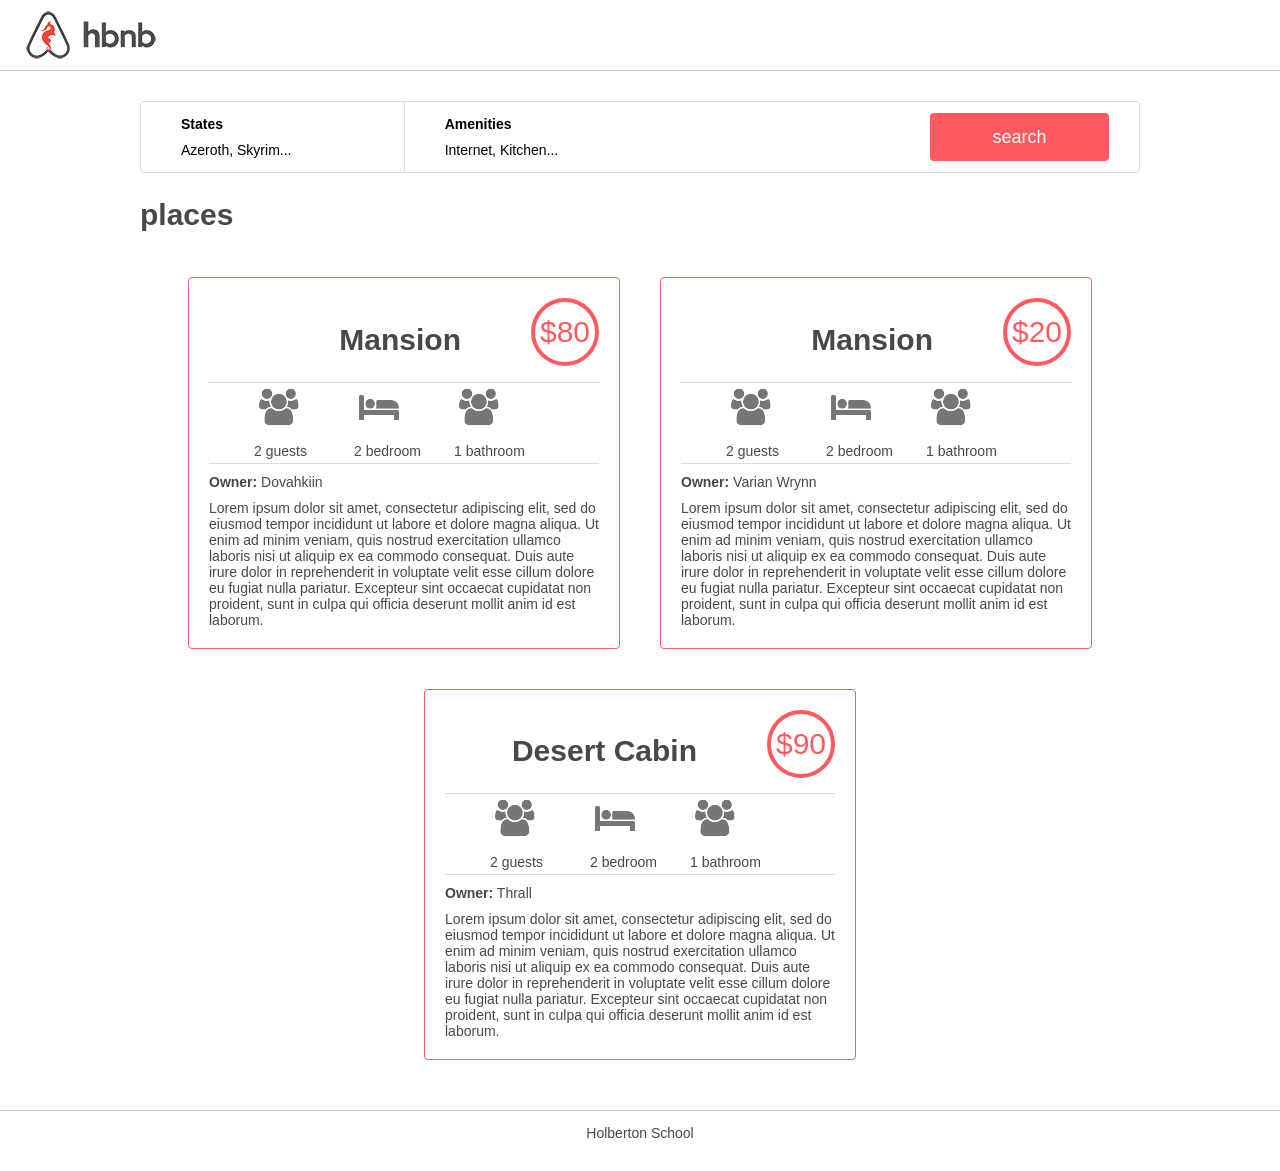
<file: docs/index.html>
<!DOCTYPE html>
<html lang="zxx">

<head>
    <meta charset="UTF-8">
    <meta name="viewport" content="width=device-width, initial-scale=1.0">
    <meta http-equiv="X-UA-Compatible" content="ie=edge">
    <title>Hbnb</title>
    <link rel="icon" type="image/webp" href="images/icon.png">
    <link href="styles/4-common.css" rel="stylesheet">
    <link href="styles/3-footer.css" rel="stylesheet">
    <link href="styles/3-header.css" rel="stylesheet">
    <link href="styles/6-filters.css" rel="stylesheet">
    <link href="styles/8-places.css" rel="stylesheet">
</head>

<body>

    <header class="header">
    </header>
    <!-- container-->
    <div class="container">
        <!-- Filter section -->
        <section class="filters">
            <div class="locations">
                <h3>States</h3>
                <h4>Azeroth, Skyrim...</h4>
                <ul class="popover">
                    <li>
                        <h2>Azeroth</h2>
                        <ul>
                            <li> Stormwind </li>
                            <li> Orgrimmar </li>
                        </ul>

                        <h2>Skyrim</h2>
                        <ul>
                            <li> Solitude </li>
                            <li> Riften </li>
                        </ul>

                    </li>

                </ul>
            </div>

            <div class="amenities">
                <h3>Amenities</h3>
                <h4> Internet, Kitchen...</h4>
                <ul class="popover">
                    <li>Internet</li>
                    <li>TV</li>
                    <li>Kitchen</li>
                    <li>Iron</li>
                </ul>
            </div>

            <div class="amenities">

            </div>

            <button>
                search
            </button>
        </section>

        <section class="places">
            <h1>places</h1>
            <div class="wrapper">
                <article>
                    <div class="article-title">
                        <h2>Mansion</h2>
                        <div class="price_by_night">
                            $80
                        </div>
                    </div>

                    <div class="information">
                        <div class="max_guest">
                            <span>
                                2 guests
                            </span>
                        </div>

                        <div class="number_rooms">
                            <span>
                                2 bedroom
                            </span>
                        </div>

                        <div class="number_bathrooms">
                            <span>
                                1 bathroom
                            </span>
                        </div>
                    </div>
                    <div class="user">
                        <b>Owner:</b> Dovahkiin
                    </div>
                    <div class="description">

                        Lorem ipsum dolor sit amet, consectetur adipiscing elit, sed do eiusmod tempor
                        incididunt ut labore et dolore magna aliqua. Ut enim ad minim veniam, quis nostrud
                        exercitation ullamco laboris nisi ut aliquip ex ea commodo consequat.
                        Duis aute irure dolor in reprehenderit in voluptate velit esse cillum dolore
                        eu fugiat nulla pariatur. Excepteur sint occaecat cupidatat non proident, sunt
                        in culpa qui officia deserunt mollit anim id est laborum.

                    </div>
                </article>

                <article>
                    <div class="article-title">
                        <h2> Mansion</h2>
                        <div class="price_by_night">
                            $20
                        </div>
                    </div>

                    <div class="information">
                        <div class="max_guest">
                            <span>
                                2 guests
                            </span>
                        </div>

                        <div class="number_rooms">
                            <span>
                                2 bedroom
                            </span>
                        </div>

                        <div class="number_bathrooms">
                            <span>
                                1 bathroom
                            </span>
                        </div>
                    </div>

                    <div class="user">
                        <b>Owner:</b> Varian Wrynn
                    </div>
                    <div class="description">
                        Lorem ipsum dolor sit amet, consectetur adipiscing elit, sed do eiusmod tempor
                        incididunt ut labore et dolore magna aliqua. Ut enim ad minim veniam, quis nostrud
                        exercitation ullamco laboris nisi ut aliquip ex ea commodo consequat.
                        Duis aute irure dolor in reprehenderit in voluptate velit esse cillum dolore
                        eu fugiat nulla pariatur. Excepteur sint occaecat cupidatat non proident, sunt
                        in culpa qui officia deserunt mollit anim id est laborum.
                    </div>

                </article>

                <article>
                    <div class="article-title">
                        <h2>Desert Cabin</h2>
                        <div class="price_by_night">
                            $90
                        </div>
                    </div>
                    <div class="information">
                        <div class="max_guest">
                            <span>
                                2 guests
                            </span>
                        </div>

                        <div class="number_rooms">
                            <span>
                                2 bedroom
                            </span>
                        </div>

                        <div class="number_bathrooms">
                            <span>
                                1 bathroom
                            </span>
                        </div>
                    </div>

                    <div class="user">
                        <b>Owner:</b> Thrall
                    </div>
                    <div class="description">
                        Lorem ipsum dolor sit amet, consectetur adipiscing elit, sed do eiusmod tempor
                        incididunt ut labore et dolore magna aliqua. Ut enim ad minim veniam, quis nostrud
                        exercitation ullamco laboris nisi ut aliquip ex ea commodo consequat.
                        Duis aute irure dolor in reprehenderit in voluptate velit esse cillum dolore
                        eu fugiat nulla pariatur. Excepteur sint occaecat cupidatat non proident, sunt
                        in culpa qui officia deserunt mollit anim id est laborum.
                    </div>

                </article>
            </div>

        </section>
    </div>

    <footer>
        <p>Holberton School</p>
    </footer>

</body>

</html>
</file>
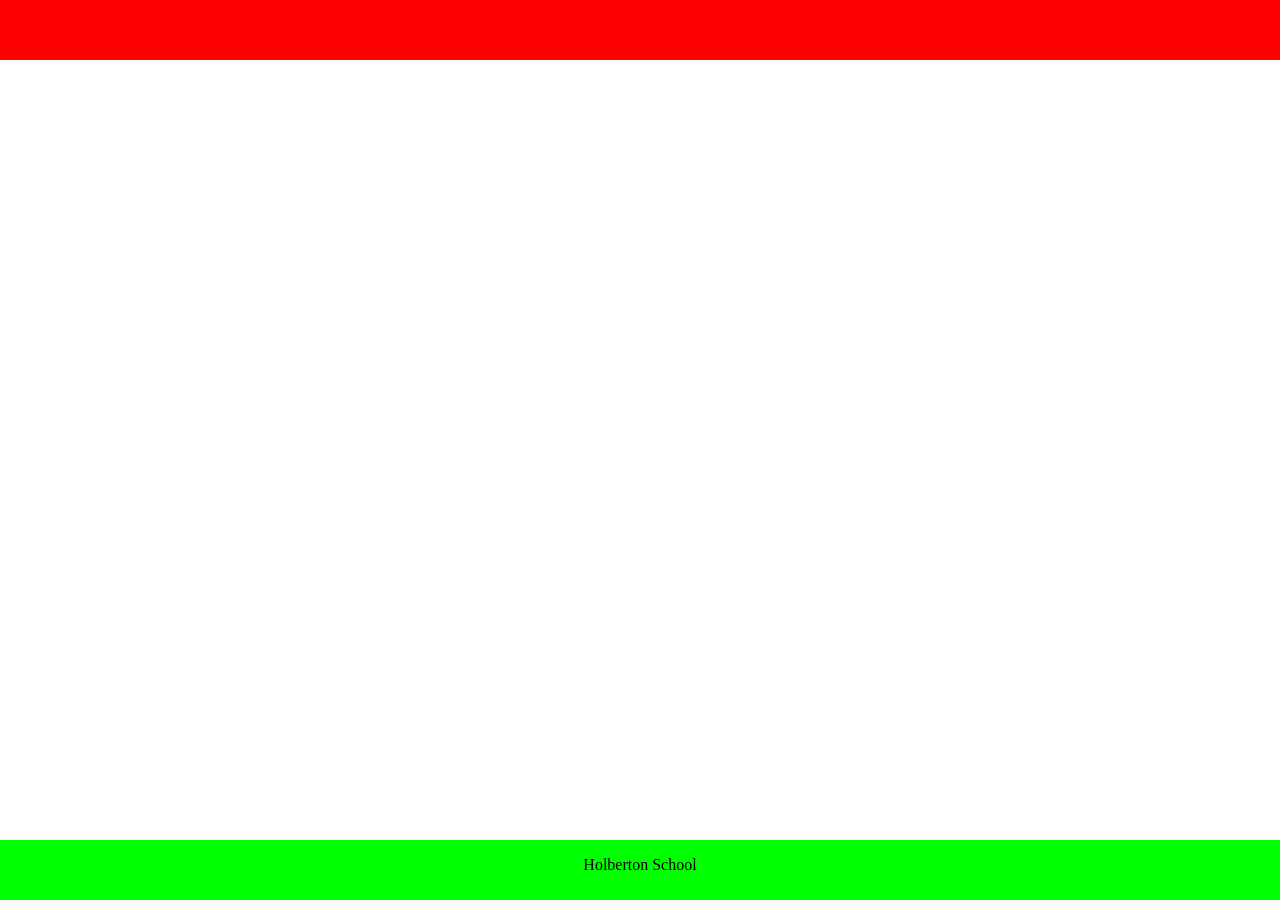
<file: web-static/0-index.html>
<!DOCTYPE html>
<html lang="en">
<head>
    <meta charset="UTF-8">
    <meta name="viewport" content="width=device-width, initial-scale=1.0">
    <meta http-equiv="X-UA-Compatible" content="ie=edge">
    <title>Hbnb</title>
</head>

<body style="margin: 0%; padding: 0%">

    <header style="background-color:#FF0000;height:60px;width:100%; position: absolute; top: 0%"></header>

    <footer style="background-color: #00FF00;height:60px;width:100%;position: absolute; bottom: 0%; vertical-align: middle">
        <p style="text-align:center;">Holberton School</p>
    </footer>
   
</body>

</html>
</file>
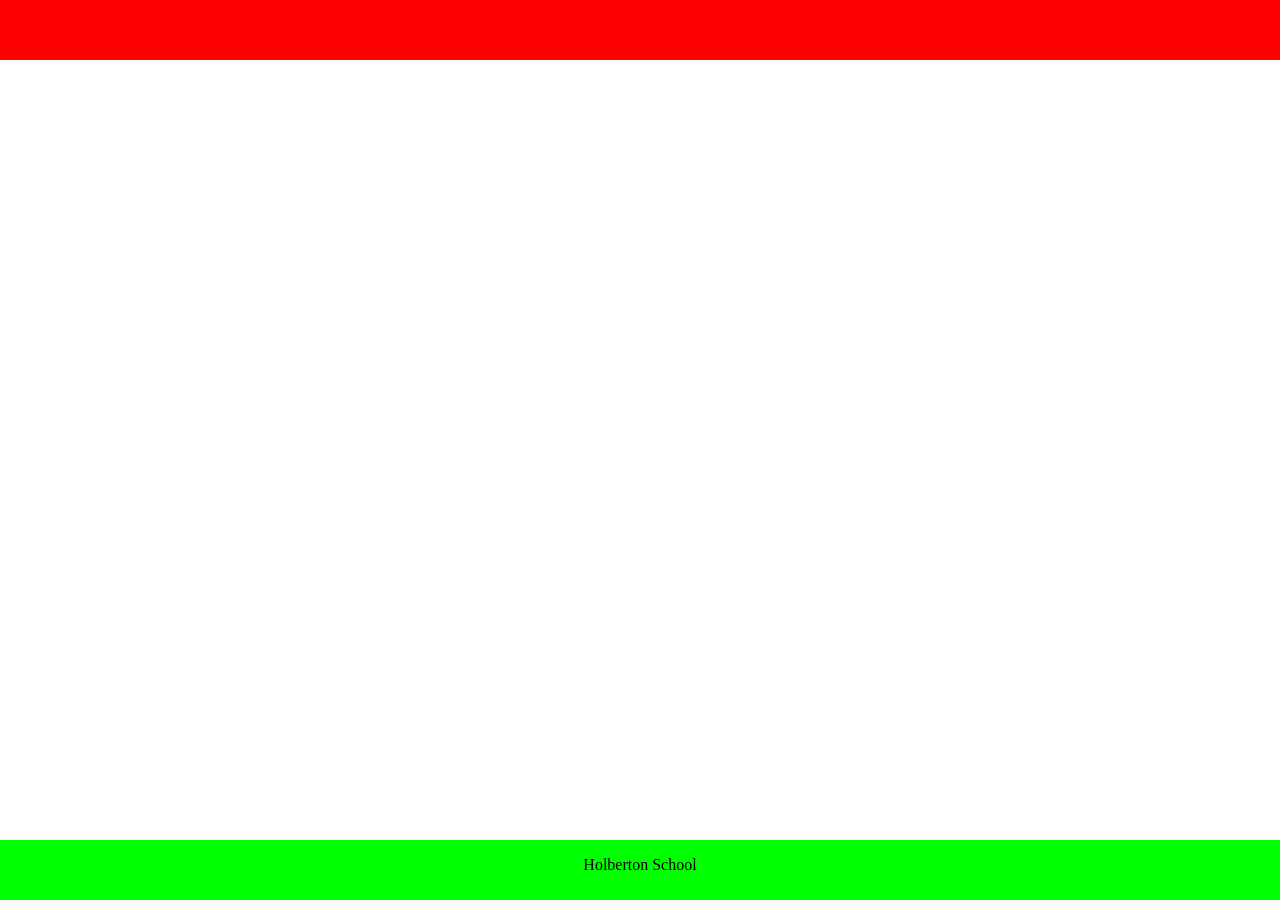
<file: web-static/1-index.html>
<!DOCTYPE html>
<html lang="en">
<head>
    <style>
    header
    {
        background-color:#FF0000;
        height:60px;
        width:100%;
        position: absolute;
        top: 0%
    }
    body
    {
        margin: 0%; 
        padding: 0%
    }

    footer
    {
    background-color: #00FF00;
    height:60px;
    width:100%;
    position: absolute;
    bottom: 0%;
    }

    p
    {
        text-align:center;
    }

    </style>
    <meta charset="UTF-8">
    <meta name="viewport" content="width=device-width, initial-scale=1.0">
    <meta http-equiv="X-UA-Compatible" content="ie=edge">
    <title>Hbnb</title>
</head>

<body>

    <header>
    </header>

    <footer>
        <p >Holberton School</p>
    </footer>
   
</body>

</html>
</file>
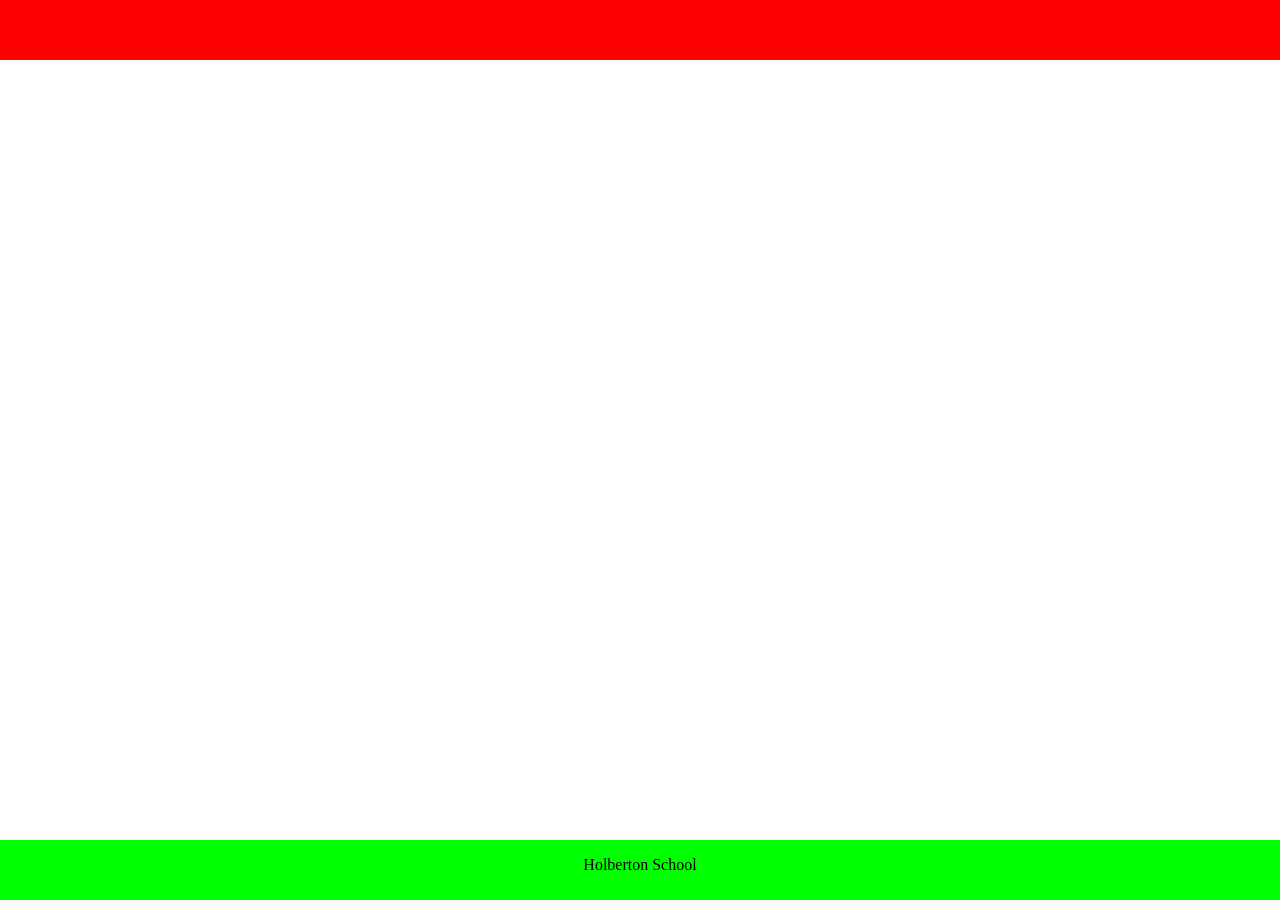
<file: web-static/2-index.html>
<!DOCTYPE html>
<html lang="en">
<head>
    <meta charset="UTF-8">
    <meta name="viewport" content="width=device-width, initial-scale=1.0">
    <meta http-equiv="X-UA-Compatible" content="ie=edge">
    <title>Hbnb</title>
    <link href="styles/2-common.css" rel="stylesheet">
    <link href="styles/2-footer.css" rel="stylesheet">
    <link href="styles/2-header.css" rel="stylesheet">
</head>

<body>

    <header>
    </header>

    <footer>
        <p >Holberton School</p>
    </footer>
   
</body>

</html>
</file>
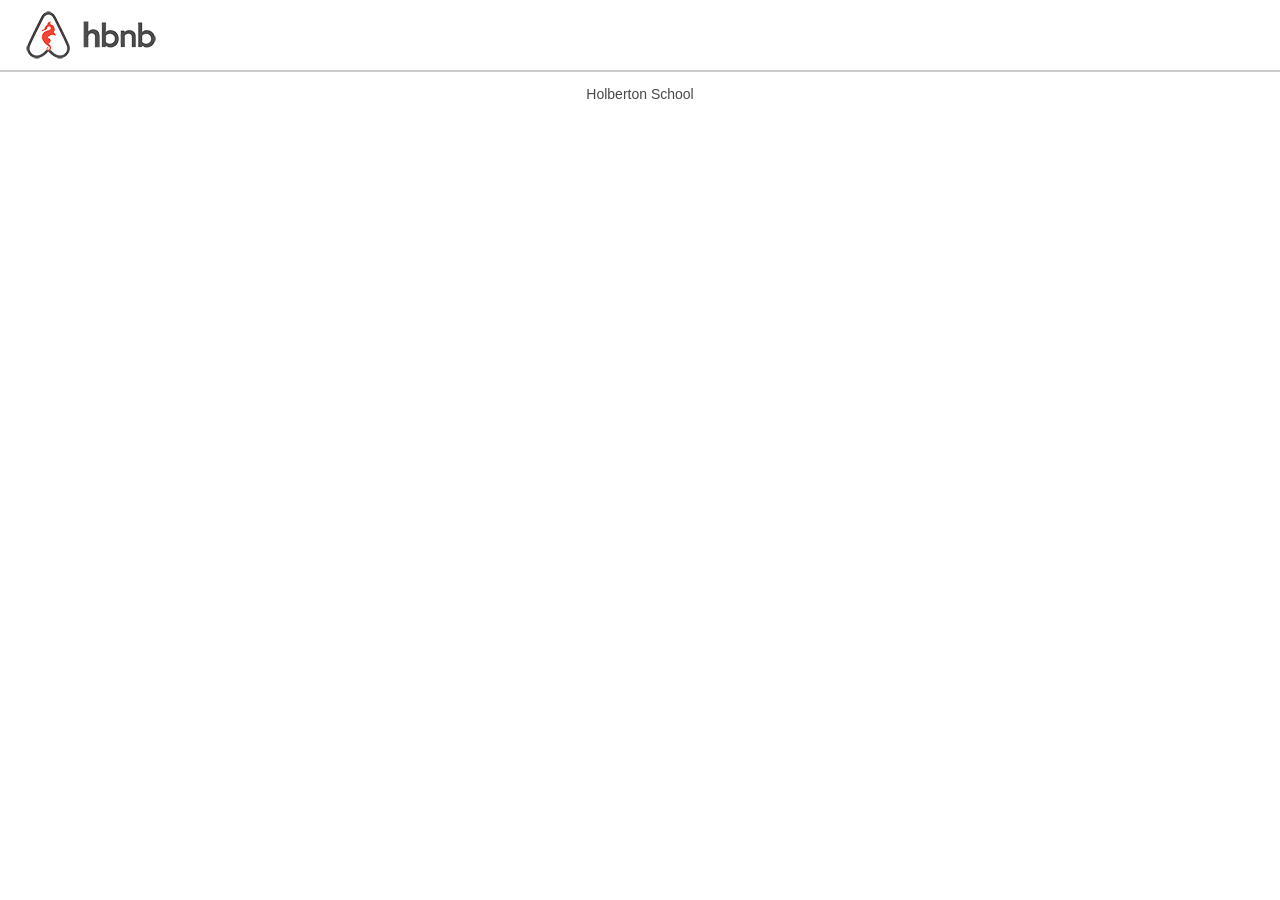
<file: web-static/3-index.html>
<!DOCTYPE html>
<html lang="en">
<head>
    <meta charset="UTF-8">
    <meta name="viewport" content="width=device-width, initial-scale=1.0">
    <meta http-equiv="X-UA-Compatible" content="ie=edge">
    <title>Hbnb</title>
    <link rel="icon" type="image/webp" href="images/icon.png">
    <link href="styles/3-common.css" rel="stylesheet">
    <link href="styles/3-footer.css" rel="stylesheet">
    <link href="styles/3-header.css" rel="stylesheet">
</head>

<body>

    <header class="header">
    </header>

    <footer>
        <p >Holberton School</p>
    </footer>
   
</body>

</html>
</file>
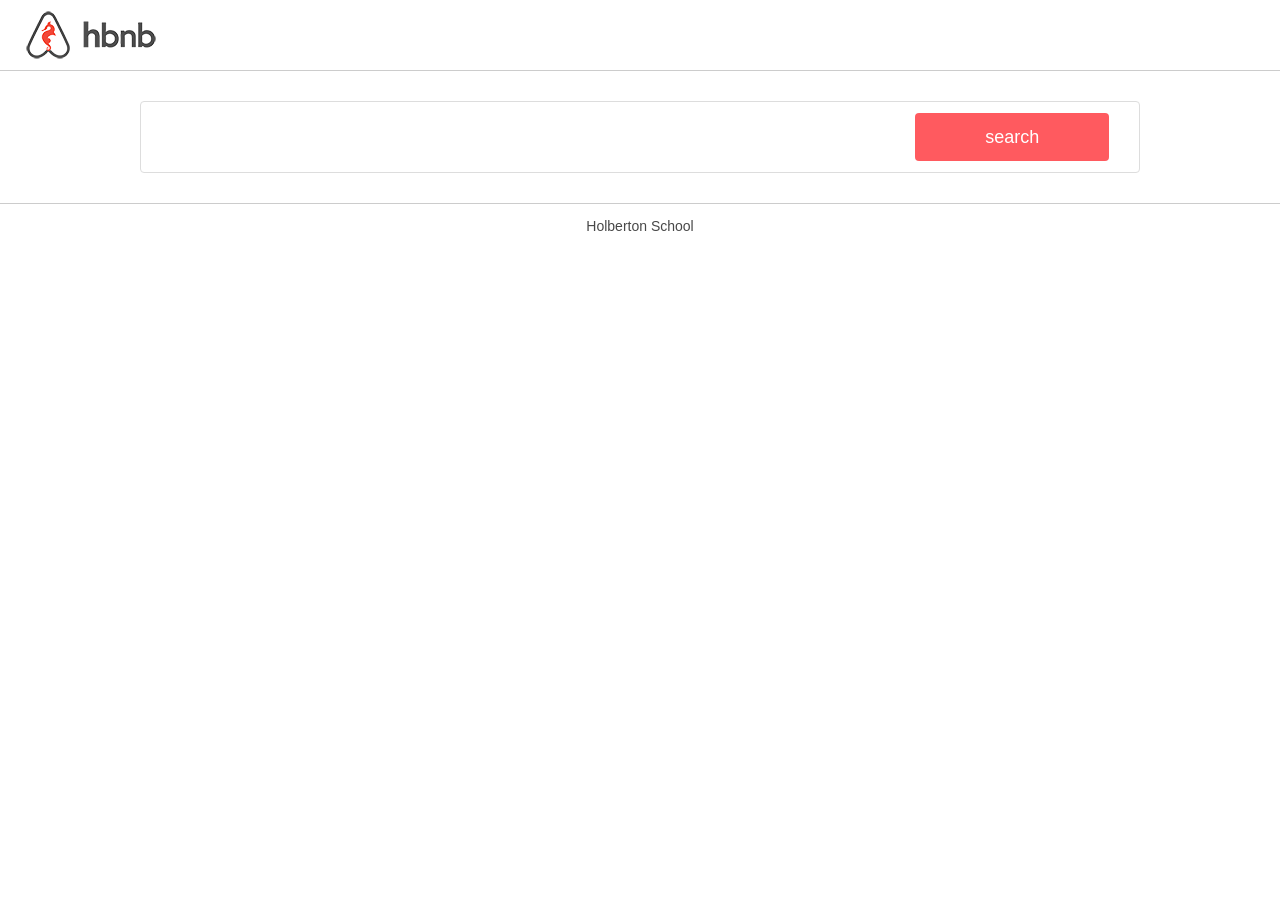
<file: web-static/4-index.html>
<!DOCTYPE html>
<html lang="en">
<head>
    <meta charset="UTF-8">
    <meta name="viewport" content="width=device-width, initial-scale=1.0">
    <meta http-equiv="X-UA-Compatible" content="ie=edge">
    <title>Hbnb</title>
    <link rel="icon" type="image/webp" href="images/icon.png">
    <link href="styles/4-common.css" rel="stylesheet">
    <link href="styles/3-footer.css" rel="stylesheet">
    <link href="styles/3-header.css" rel="stylesheet">
    <link href="styles/4-filters.css" rel="stylesheet">
</head>

<body>

    <header class="header">
    </header>
<!-- container-->
    <div class="container">
        <!-- Filter section -->
        <section class="filters">
            <button>
                search
            </button>
        </section>
    </div>




    <footer>
        <p >Holberton School</p>
    </footer>
   
</body>

</html>
</file>
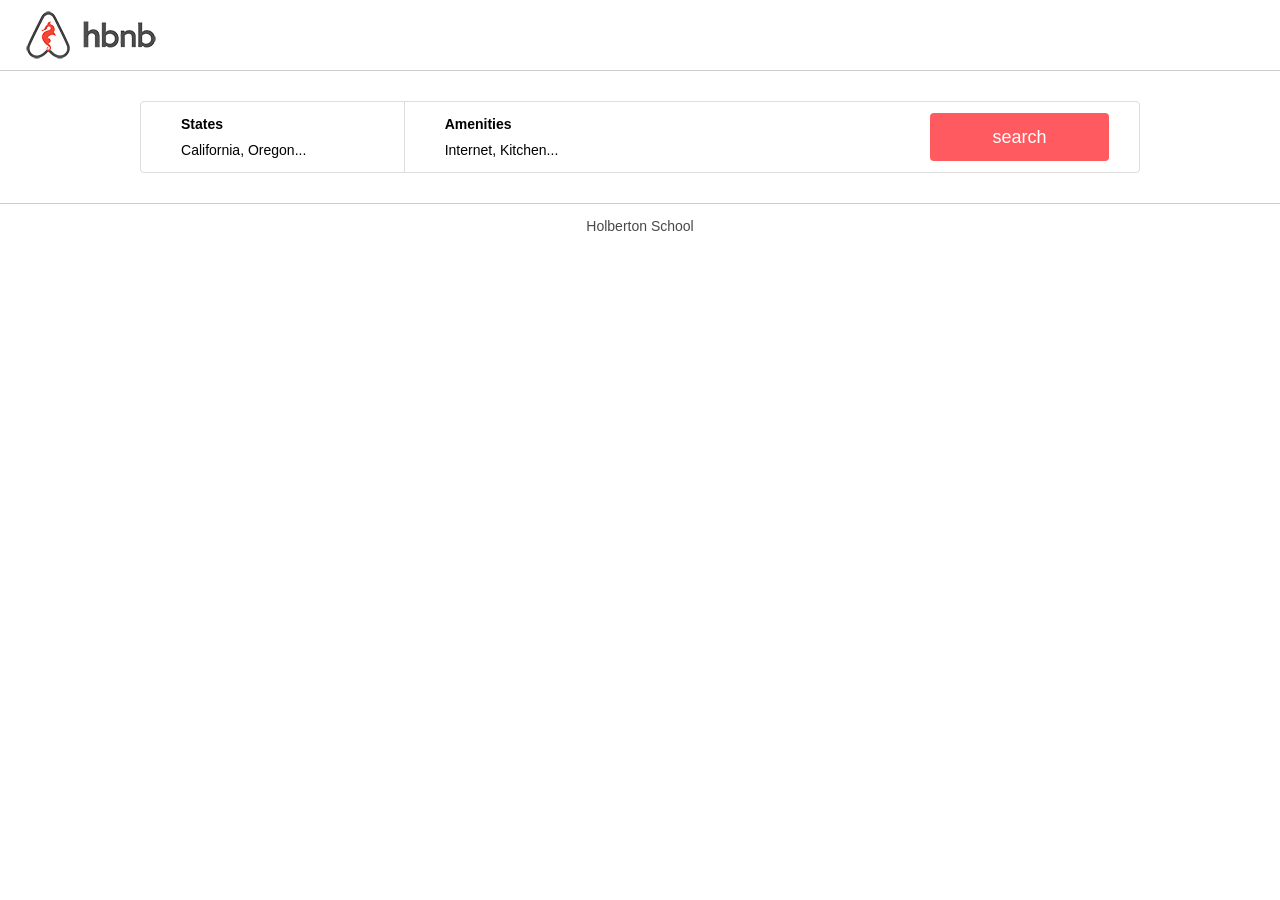
<file: web-static/5-index.html>
<!DOCTYPE html>
<html lang="en">
<head>
    <meta charset="UTF-8">
    <meta name="viewport" content="width=device-width, initial-scale=1.0">
    <meta http-equiv="X-UA-Compatible" content="ie=edge">
    <title>Hbnb</title>
    <link rel="icon" type="image/webp" href="images/icon.png">
    <link href="styles/4-common.css" rel="stylesheet">
    <link href="styles/3-footer.css" rel="stylesheet">
    <link href="styles/3-header.css" rel="stylesheet">
    <link href="styles/5-filters.css" rel="stylesheet">
</head>

<body>

    <header class="header">
    </header>
<!-- container-->
    <div class="container">
        <!-- Filter section -->
        <section class="filters">
            <div class="locations">
                <h3>States</h3>
                <h4>California, Oregon...</h4>
            </div>

            <div class="amenities">
                <h3>Amenities</h3>
                <h4> Internet, Kitchen...</h4> 
            </div>

            <div class="amenities">

            </div>

            <button>
                search
            </button>
        </section>
    </div>




    <footer>
        <p >Holberton School</p>
    </footer>
   
</body>

</html>
</file>
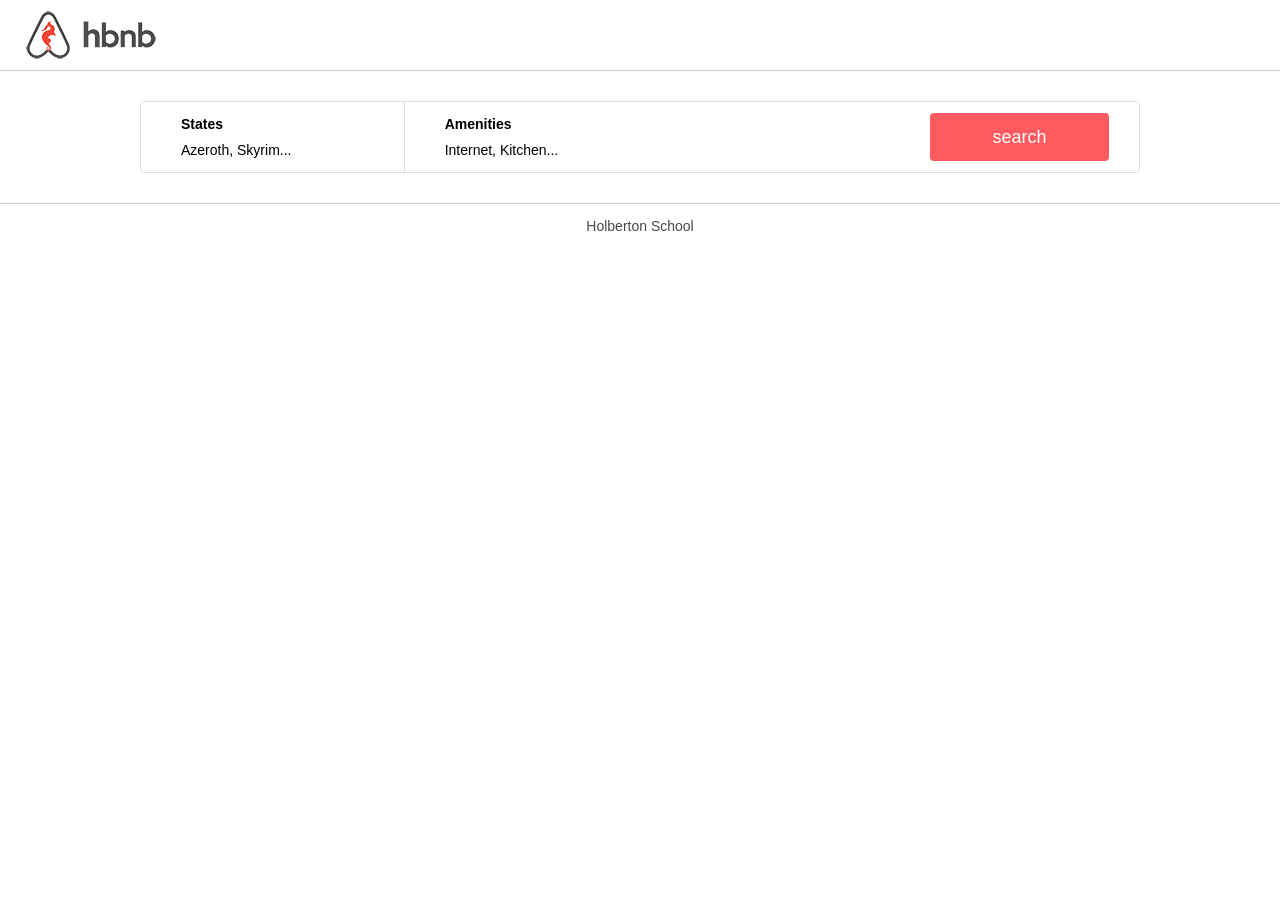
<file: web-static/6-index.html>
<!DOCTYPE html>
<html lang="en">
<head>
    <meta charset="UTF-8">
    <meta name="viewport" content="width=device-width, initial-scale=1.0">
    <meta http-equiv="X-UA-Compatible" content="ie=edge">
    <title>Hbnb</title>
    <link rel="icon" type="image/webp" href="images/icon.png">
    <link href="styles/4-common.css" rel="stylesheet">
    <link href="styles/3-footer.css" rel="stylesheet">
    <link href="styles/3-header.css" rel="stylesheet">
    <link href="styles/6-filters.css" rel="stylesheet">
</head>

<body>

    <header class="header">
    </header>
<!-- container-->
    <div class="container">
        <!-- Filter section -->
        <section class="filters">
            <div class="locations">
                <h3>States</h3>
                <h4>Azeroth, Skyrim...</h4>
                <ul class="popover">
                    <li>
                        <h2>Azeroth</h2>
                        <ul>
                            <li> Stormwind </li>
                            <li> Orgrimmar </li>
                        </ul>

                        <h2>Skyrim</h2>
                        <ul>
                            <li> Solitude </li>
                            <li> Riften </li>
                        </ul>

                    </li>
                    
                </ul>
            </div>

            <div class="amenities">
                <h3>Amenities</h3>
                <h4> Internet, Kitchen...</h4> 
                <ul class="popover">
                    <li>Internet</li>
                    <li>TV</li>
                    <li>Kitchen</li>
                    <li>Iron</li>
                </ul>
            </div>

            <div class="amenities">

            </div>

            <button>
                search
            </button>
        </section>
    </div>




    <footer>
        <p >Holberton School</p>
    </footer>
   
</body>

</html>
</file>
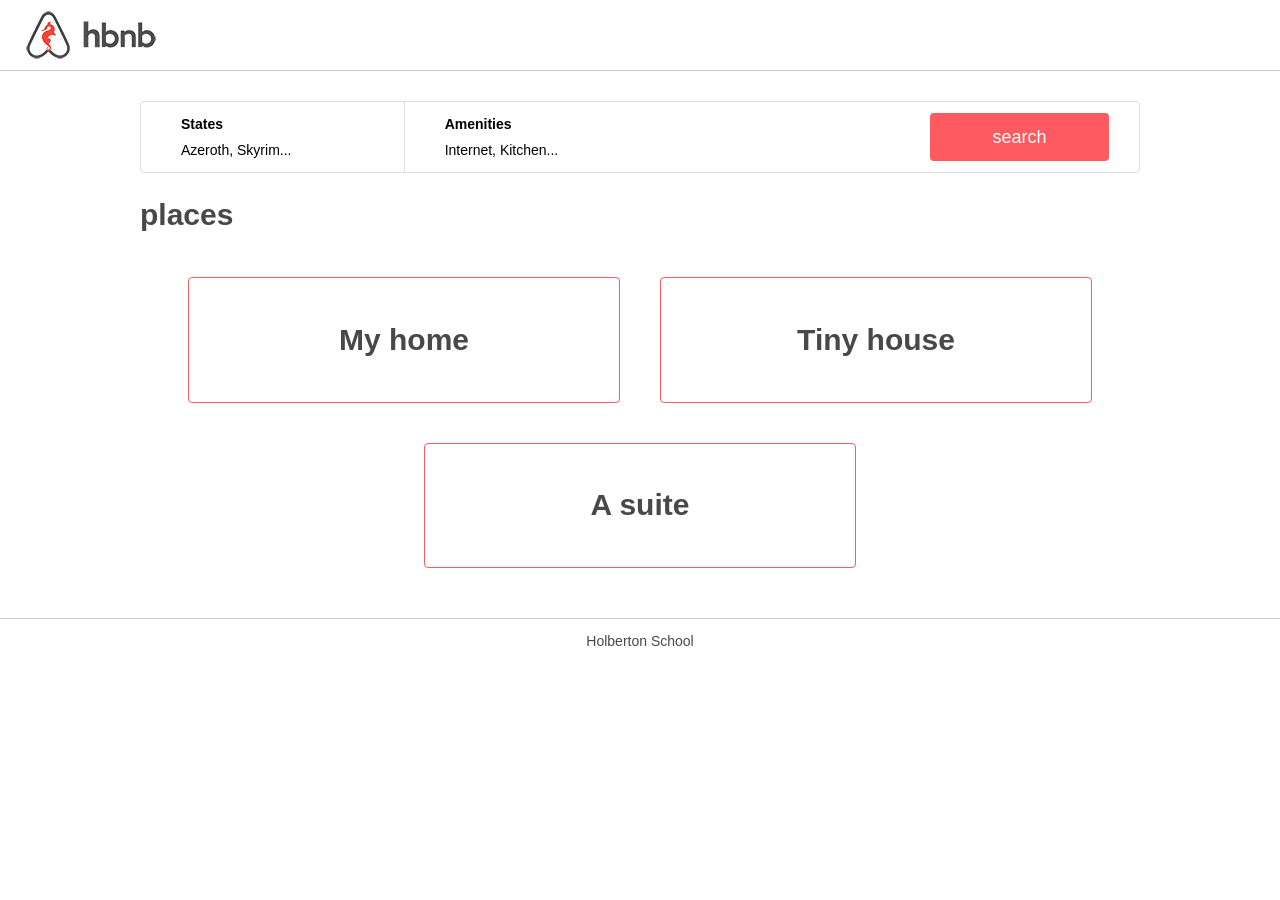
<file: web-static/7-index.html>
<!DOCTYPE html>
<html lang="en">
<head>
    <meta charset="UTF-8">
    <meta name="viewport" content="width=device-width, initial-scale=1.0">
    <meta http-equiv="X-UA-Compatible" content="ie=edge">
    <title>Hbnb</title>
    <link rel="icon" type="image/webp" href="images/icon.png">
    <link href="styles/4-common.css" rel="stylesheet">
    <link href="styles/3-footer.css" rel="stylesheet">
    <link href="styles/3-header.css" rel="stylesheet">
    <link href="styles/6-filters.css" rel="stylesheet">
    <link href="styles/7-places.css" rel="stylesheet">
</head>

<body>

    <header class="header">
    </header>
<!-- container-->
    <div class="container">
        <!-- Filter section -->
        <section class="filters">
            <div class="locations">
                <h3>States</h3>
                <h4>Azeroth, Skyrim...</h4>
                <ul class="popover">
                    <li>
                        <h2>Azeroth</h2>
                        <ul>
                            <li> Stormwind </li>
                            <li> Orgrimmar </li>
                        </ul>

                        <h2>Skyrim</h2>
                        <ul>
                            <li> Solitude </li>
                            <li> Riften </li>
                        </ul>

                    </li>
                    
                </ul>
            </div>

            <div class="amenities">
                <h3>Amenities</h3>
                <h4> Internet, Kitchen...</h4> 
                <ul class="popover">
                    <li>Internet</li>
                    <li>TV</li>
                    <li>Kitchen</li>
                    <li>Iron</li>
                </ul>
            </div>

            <div class="amenities">

            </div>

            <button>
                search
            </button>
        </section>

        <section class="places">
            <h1>places</h1>
            <div class="wrap">
                <article>
                    <h2>My home</h2>
                </article>

                <article>
                    <h2>Tiny house</h2>
                </article>

                <article>
                    <h2>A suite</h2>
                </article>
            </div>

        </section>
    </div>

    <footer>
        <p >Holberton School</p>
    </footer>
   
</body>

</html>
</file>
<file: docs/styles/4-common.css>
body
    {
        margin: 0%; 
        padding: 0%;
        color: #484848;
        font-size: 14px;
        font-family: Circular,"Helvetica Neue",Helvetica,Arial,sans-serif;

    }

.container
    {
        max-width: 1000px;
        margin: auto;
        margin-top: 30px;
        margin-bottom: 30px;
    }
</file>
<file: docs/styles/3-footer.css>
footer
{
background-color: white;
height:60px;
width:100%;
border-top: 1px solid #cccccc;
position: absolute;
}

footer p
{
    text-align: center;
    vertical-align: middle;
}
</file>
<file: docs/styles/3-header.css>
header
{
    color: white;
    height: 70px;
    width: 100%;
    border-bottom:  1px solid #CCCCCC;
    background-image: url("../images/logo.png");
    background-repeat: no-repeat;
    background-position-x: 20px;
    background-position-y: 50%;
}
</file>
<file: docs/styles/6-filters.css>
.filters
{
    display: flex;
    justify-content: space-between;
    align-items: center;
    color: white;
    height: 70px;
    width: inherit;
    border: 1px solid #DDDDDD;
    border-radius: 4px;
    padding-right: 30px;

}

.filters h3
{
    font-weight: 600;
    font-size: 14px;
    color: black;
    margin-bottom: 10px;
}

.filters h4
{
    font-weight: 400;
    font-size: 14px;
    color: black;
    margin-top: 0px;
    margin-bottom: 12px;
}

button
{
    font-size: 18px;
    background-color: #ff5a5f;
    color: #FFFFFF;
    height: 48px;
    width: 20%;
    border: 0;
    float: right;
    border-radius: 4px;
}

button:hover
{
    opacity: 0.9;
}

.locations
{
    height: inherit;
    width: 25%;
    border-right: #DDDDDD solid 1px;
    padding-left: 40px;
    position: relative;
    display: inline-block;
}

.amenities
{
    height: inherit;
    width: 25%;
    padding-left: 40px;
    position: relative;
    display: inline-block;

}

.popover
{
    display: none;
    position: absolute;
    color: #FAFAFA;
    width: 100%;
    border: #DDDDDD solid 1px;
    border-top-width: 1px;
    border-radius: 4px;
    z-index: 1;
    padding: 20px 0px 40px 0px;
    margin-top: 1px;
    left: 0px;
    border-top: 200px;
    background-color: #FAFAFA;
}

.popover ul
{
    color: black;
    list-style-type: none;
    text-align: start;
    padding-left: 20px;
}

.popover ul h2
{
    font-size: 16px;
    color: black;
    padding-left: 12px;
    list-style-type: none;
    margin-bottom: 5px;
    margin-top: 0px;
}

.popover li
{
    font-size: 16px;
    color: black;
    list-style-type: none;
    padding: 0px 0px 0px 12px;
}

.locations:hover .popover
{
    display: block;
}

.amenities:hover .popover
{
    display: block;
}
</file>
<file: docs/styles/8-places.css>
.wrapper
{
    display: flex;
    justify-content: center;
    flex-wrap: wrap;
}

.places h1
{
    font-size: 30px;
    text-align: left;
    
}

article
{
    display: flex;
    flex-direction: column;
    width: 390px;
    padding: 20px;
    margin: 20px;
    border: #FF5A5F solid 1px;
    border-radius: 4px;
}

.article-title
{
    display: flex;
    justify-content: flex-end;
}

article h2
{
    font-size: 30px;
    text-align: center;
    margin-right: 70px;
}

.center
{
    margin-left: 25%;
    margin-right: 25%;
}

.price_by_night
{
    color:#FF5A5F;
    border: #FF5A5F solid 4px;
    border-radius: 50%;
    min-width: 60px;
    line-height: 60px;
    height: 60px;
    font-size: 30px;
    text-align: center;
}

.information
{
    display: flex;
    height: 80px;
    border-top: #dddddd solid 1px;
    border-bottom: #dddddd solid 1px;
    justify-content: center;
    align-items: center;
}

.max_guest
{
    display: flex;
    margin-top: 20px;
    width: 100px;
    height: 100px;
    background-image: url("../images/icon_group.png");
    background-repeat: no-repeat;
}

.max_guest span
{
    display: block;
    text-align: center;
    padding-top: 60px; 
}

.number_rooms
{
    display: flex;
    margin-top: 20px;
    width: 100px;
    height: 100px;
    background-image: url("../images/icon_bed.png");
    background-repeat: no-repeat;
}

.number_rooms span
{

    display: block;
    text-align: center;
    padding-top: 60px; 
}

.number_bathrooms
{
    display: flex;
    margin-top: 20px;
    width: 100px;
    height: 100px;
    background-image: url("../images/icon_group.png");
    background-repeat: no-repeat;
}

.number_bathrooms span
{
    display: block;
    text-align: center;
    padding-top: 60px; 
}

.user
{
    padding-top: 10px;
    padding-bottom: 10px;
}
</file>
<file: web-static/styles/2-common.css>
body
    {
        margin: 0%; 
        padding: 0%
    }
</file>
<file: web-static/styles/2-footer.css>
footer
{
background-color: #00FF00;
height:60px;
width:100%;
position: absolute;
bottom: 0%;
}

footer p
{
    text-align: center;
}
</file>
<file: web-static/styles/2-header.css>
header
{
    background-color:#FF0000;
    height:60px;
    width:100%;
    position: absolute;
    top: 0%
}
</file>
<file: web-static/styles/3-common.css>
body
    {
        margin: 0%; 
        padding: 0%;
        color: #484848;
        font-size: 14px;
        font-family: Circular,"Helvetica Neue",Helvetica,Arial,sans-serif;

    }
</file>
<file: web-static/styles/3-footer.css>
footer
{
background-color: white;
height:60px;
width:100%;
border-top: 1px solid #cccccc;
position: absolute;
}

footer p
{
    text-align: center;
    vertical-align: middle;
}
</file>
<file: web-static/styles/3-header.css>
header
{
    color: white;
    height: 70px;
    width: 100%;
    border-bottom:  1px solid #CCCCCC;
    background-image: url("../images/logo.png");
    background-repeat: no-repeat;
    background-position-x: 20px;
    background-position-y: 50%;
}
</file>
<file: web-static/styles/4-common.css>
body
    {
        margin: 0%; 
        padding: 0%;
        color: #484848;
        font-size: 14px;
        font-family: Circular,"Helvetica Neue",Helvetica,Arial,sans-serif;

    }

.container
    {
        max-width: 1000px;
        margin: auto;
        margin-top: 30px;
        margin-bottom: 30px;
    }
</file>
<file: web-static/styles/4-filters.css>
.filters
{
    display: flex;
    justify-content: end;
    align-items: center;
    color: white;
    height: 70px;
    width: inherit;
    border: 1px solid #DDDDDD;
    border-radius: 4px;
    padding-right: 30px;

}

button
{
    font-size: 18px;
    background-color: #ff5a5f;
    color: #FFFFFF;
    height: 48px;
    width: 20%;
    border: 0;
    float: right;
    border-radius: 4px;
}

button:hover
{
    opacity: 0.9;
}
</file>
<file: web-static/styles/5-filters.css>
.filters
{
    display: flex;
    justify-content: end;
    align-items: center;
    color: white;
    height: 70px;
    width: inherit;
    border: 1px solid #DDDDDD;
    border-radius: 4px;
    padding-right: 30px;

}

button
{
    font-size: 18px;
    background-color: #ff5a5f;
    color: #FFFFFF;
    height: 48px;
    width: 20%;
    border: 0;
    float: right;
    border-radius: 4px;
}

button:hover
{
    opacity: 0.9;
}

.locations
{
    height: inherit;
    width: 25%;
    border-right: #DDDDDD solid 1px;
    padding-left: 40px;
}

.amenities
{
    height: inherit;
    width: 25%;
    padding-left: 40px; 

}

.filters h3
{
    font-weight: 600;
    font-size: 14px;
    color: black;
    margin-bottom: 10px;
}

.filters h4
{
    font-weight: 400;
    font-size: 14px;
    color: black;
    margin-top: 0px;
    
}
</file>
<file: web-static/styles/6-filters.css>
.filters
{
    display: flex;
    justify-content: space-between;
    align-items: center;
    color: white;
    height: 70px;
    width: inherit;
    border: 1px solid #DDDDDD;
    border-radius: 4px;
    padding-right: 30px;

}

.filters h3
{
    font-weight: 600;
    font-size: 14px;
    color: black;
    margin-bottom: 10px;
}

.filters h4
{
    font-weight: 400;
    font-size: 14px;
    color: black;
    margin-top: 0px;
    margin-bottom: 12px;
}

button
{
    font-size: 18px;
    background-color: #ff5a5f;
    color: #FFFFFF;
    height: 48px;
    width: 20%;
    border: 0;
    float: right;
    border-radius: 4px;
}

button:hover
{
    opacity: 0.9;
}

.locations
{
    height: inherit;
    width: 25%;
    border-right: #DDDDDD solid 1px;
    padding-left: 40px;
    position: relative;
    display: inline-block;
}

.amenities
{
    height: inherit;
    width: 25%;
    padding-left: 40px;
    position: relative;
    display: inline-block;

}

.popover
{
    display: none;
    position: absolute;
    color: #FAFAFA;
    width: 100%;
    border: #DDDDDD solid 1px;
    border-top-width: 1px;
    border-radius: 4px;
    z-index: 1;
    padding: 20px 0px 40px 0px;
    margin-top: 1px;
    left: 0px;
    border-top: 200px;
    background-color: #FAFAFA;
}

.popover ul
{
    color: black;
    list-style-type: none;
    text-align: start;
    padding-left: 20px;
}

.popover ul h2
{
    font-size: 16px;
    color: black;
    padding-left: 12px;
    list-style-type: none;
    margin-bottom: 5px;
    margin-top: 0px;
}

.popover li
{
    font-size: 16px;
    color: black;
    list-style-type: none;
    padding: 0px 0px 0px 12px;
}

.locations:hover .popover
{
    display: block;
}

.amenities:hover .popover
{
    display: block;
}
</file>
<file: web-static/styles/7-places.css>
.wrap
{
    display: flex;
    justify-content: center;
    flex-wrap: wrap;
}

/* .places
{
    display: inline-block;
    justify-content: center;
    
}
*/

.places h1
{
    font-size: 30px;
    text-align: left;
    
}

article
{
    width: 390px;
    padding: 20px;
    margin: 20px;
    border: #FF5A5F solid 1px;
    border-radius: 4px;
    
}

article h2
{
    font-size: 30px;
    text-align: center;
}

.center
{
    margin-left: 25%;
    margin-right: 25%;
}
</file>
